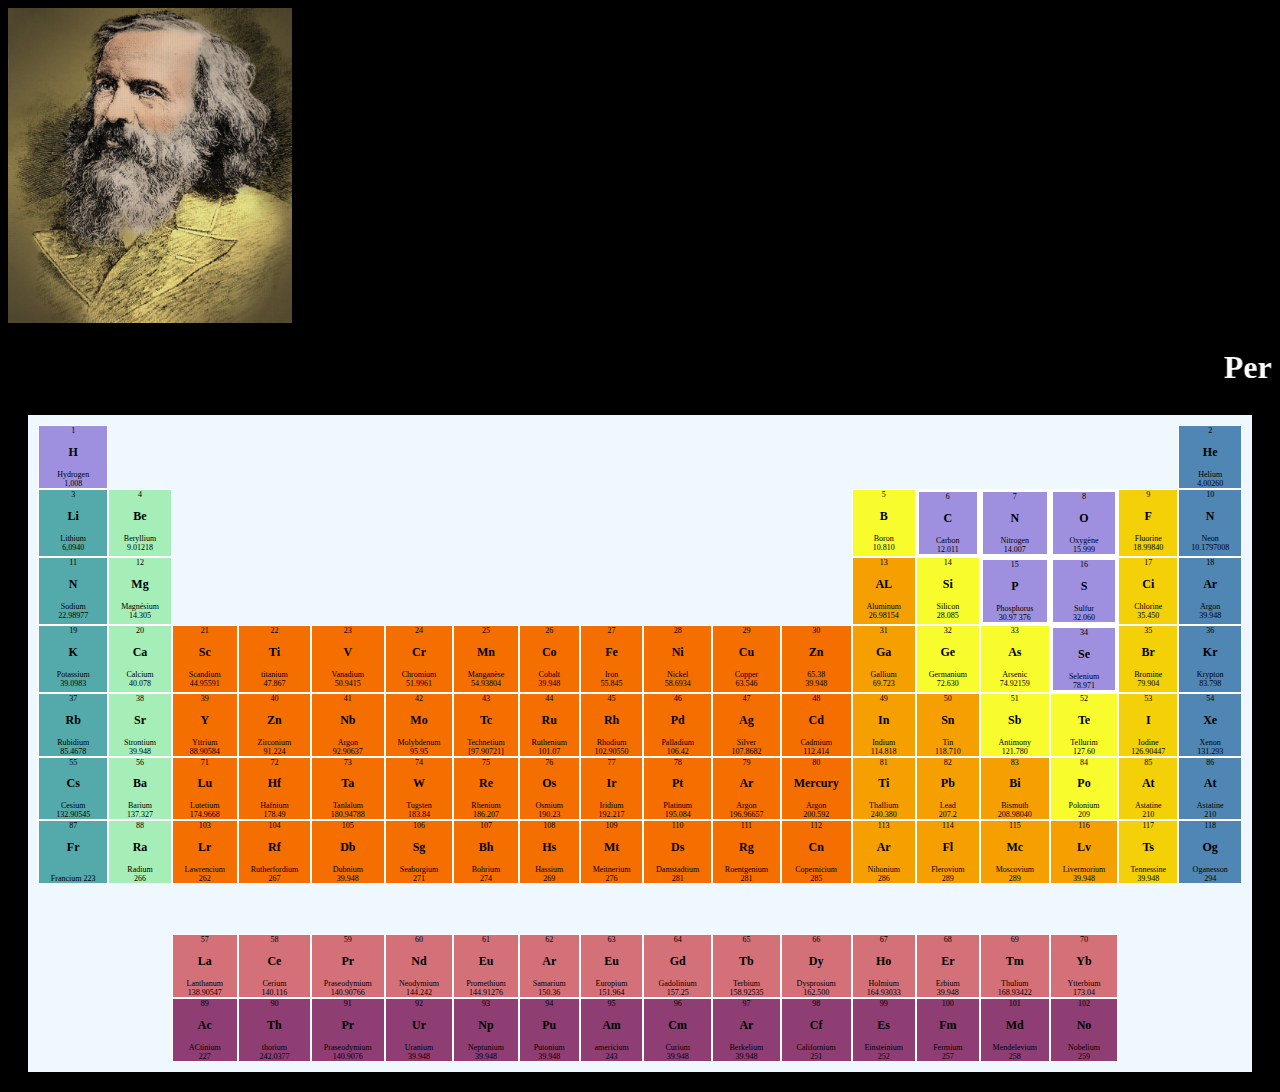
<file: index.html>
<!DOCTYPE html>
<html lang="fr">
<head>
    <meta charset="UTF-8">
    <meta name="viewport" content="width=device-width, initial-scale=1.0">
    <meta http-equiv="X-UA-Compatible" content="ie=edge">
    <link rel="stylesheet" href="style.css">
    <title>MANDELEV</title>
</head>
<body>
   
    <div class="container">

        <div class="tof">
                    <img src="mandelev.png"  height="15%" width="15%" alt=" Mandelev Scientifique russe, invention le tableau périodique des éléments"></a>

         </div>
         <h1><marquee>Periodic Tables by MANDELEV</marquee></h1>
        <div class="bloc1">
                 <div class="purple1"contenteditable="true">
                       1
                      <h2>H</h2>
                      Hydrogen<br>
                      1,008
                 </div>
                 <div class="blue1"contenteditable="true">
                        2
                        <h2>He</h2>
                        Helium<br>
                        4,00260
                 </div>
                 <div class="teal"contenteditable="true">
                        3
                        <h2>Li</h2>
                        Lithium<br>
                        6,0940
                 </div>
                 <div class="green" contenteditable="true">
                        4
                        <h2>Be</h2>
                        Beryllium<br>
                        9.01218
                 </div>

                 <div class="yellowbo" contenteditable="true">
                        5
                        <h2>B</h2>
                        Boron<br>
                        10.810
                 </div>
                 <div class="purple"contenteditable="true">
                        6
                        <h2>C</h2>
                        Carbon<br>
                        12.011
                 </div>

                 <div class="purple" contenteditable="true">
                        7
                        <h2>N</h2>
                        Nitrogen<br>
                        14.007
                 </div>
                 <div class="purple" contenteditable="true">
                        8
                        <h2>O</h2>
                        Oxygène<br>
                        15.999
                 </div>
                 <div class="yellow1" contenteditable="true">
                        9
                        <h2>F</h2>
                        Fluorine<br>
                        18.99840
                 </div>
                 <div class="blue" contenteditable="true">
                    10
                    <h2>N</h2>
                    Neon<br>
                    10.1797008
                </div>
                 <div class="teal" contenteditable="true">
                    11
                    <h2>N</h2>
                    Sodium<br>
                    22.98977
                </div>
                 <div class="green" contenteditable="true">
                    12
                    <h2>Mg</h2>
                    Magnésium<br>
                    14.305
                </div>
   
                 <div class="orangeal" contenteditable="true">
                    13
                    <h2>AL</h2>
                    Aluminum<br>
                    26.98154
                </div>
                 <div class="yellow2" contenteditable="true">
                    14
                    <h2>Si</h2>
                    Silicon<br>
                    28.085
                </div>
                 <div class="purple" contenteditable="true">
                    15
                    <h2>P</h2>
                    Phosphorus<br>
                    30.97
                    376<br>
                 </div>
                <div class="purple" contenteditable="true">
                   16
                    <h2>S</h2>
                    Sulfur<br>
                    32.060
                </div>
                <div class="yellow1" contenteditable="true">
                   17
                    <h2>Ci</h2>
                    Chlorine<br>
                    35.450
                 </div>
                <div class="blue" contenteditable="true">
                   18
                    <h2>Ar</h2>
                    Argon<br>
                    39.948
                 </div>
                
                
                 <div class="teal" contenteditable="true">
                    19
                    <h2>K</h2>
                    Potassium<br>
                    39.0983
                 </div>
                 <div class="green" contenteditable="true">20
                    <h2>Ca</h2>
                    Calcium<br>
                    40.078
                 </div>
                 <div class="orange1" contenteditable="true">
                    21
                  <h2>Sc</h2>
                  Scandium<br>
                  44.95591
               </div>
               <div class="orange1" contenteditable="true">
                  22
                  <h2>Ti</h2>
                  titanium<br>
                  47.867
               </div>
               <div class="orange1" contenteditable="true">
                  23
                  <h2>V</h2>
                  Vanadium<br>
                  50.9415
               </div>
               <div class="orange1" contenteditable="true" contenteditable="true">
                  24
                  <h2>Cr</h2>
                  Chromium<br>
                  51.9961
               </div>
               <div class="orange1" contenteditable="true" contenteditable="true">
                  25
                  <h2>Mn</h2>
                  Manganèse<br>
                  54.93804
               </div>
               <div class="orange1" contenteditable="true">
                  26
                  <h2>Co</h2>
                  Cobalt<br>
                  39.948
               </div>
               <div class="orange1" contenteditable="true">
                  27
                  <h2>Fe</h2>
                  Iron<br>
                  55.845
               </div>
               <div class="orange1" contenteditable="true">
                  28
                  <h2>Ni</h2>
                  Nickel<br>
                  58.6934
               </div>
               
               <div class="orange1" contenteditable="true">
                  29
                  <h2>Cu</h2>
                  Copper<br>
                  63.546
               </div>
               <div class="orange1" contenteditable="true">
                  30
                  <h2>Zn</h2>
                  65.38<br>
                  39.948
               </div>
                 
                 
                 
                 <div class="orange2" contenteditable="true">
                    31
                    <h2>Ga</h2>
                    Gallium<br>
                    69.723
                 </div>
                 <div class="yellow2" contenteditable="true">
                    32
                    <h2>Ge</h2>
                    Germanium<br>
                    72.630
                 </div>
                 <div class="yellow2" contenteditable="true">
                    33
                    <h2>As</h2>
                    Arsenic<br>
                    74.92159
                 </div>
                 <div class="purple" contenteditable="true">
                    34
                    <h2>Se</h2>
                    Selenium<br>
                    78.971
                 </div>
                 <div class="yellow1" contenteditable="true">
                    35
                    <h2>Br</h2>
                    Bromine<br>
                    79.904
                 </div>
                 <div class="blue" contenteditable="true">
                    36
                    <h2>Kr</h2>
                    Krypton<br>
                    83.798
                 </div>
                 
                 
                 <div class="teal" contenteditable="true">
                    37
                    <h2>Rb</h2>
                    Rubidium<br>
                    85.4678
                 </div>
                 <div class="green" contenteditable="true">
                    38
                    <h2>Sr</h2>
                    Strontium<br>
                    39.948
                </div>
                <div class="orange1" contenteditable="true">
                   39
                  <h2>Y</h2>
                  Yttrium<br>
                  88.90584
               </div>
               <div class="orange1" contenteditable="true">
                  40
                  <h2>Zn</h2>
                  Zirconium<br>
                  91.224<br>
               </div>
               <div class="orange1" contenteditable="true">
                  41
                  <h2>Nb</h2>
                  Argon<br>
                  92.90637
               </div>
               <div class="orange1" contenteditable="true">
                  42
                  <h2>Mo</h2>
                  Molybdenum<br>
                  95.95
               </div>
               <div class="orange1" contenteditable="true">
                  43
                  <h2>Tc</h2>
                  Technetium<br>
                  [97.90721]
               </div>
               <div class="orange1" contenteditable="true">
                  44
                  <h2>Ru</h2>
                  Ruthenium<br>
                  101.07
               </div>
               <div class="orange1" contenteditable="true">
                  45
                  <h2>Rh</h2>
                  Rhodium<br>
                  102.90550
               </div>
               <div class="orange1" contenteditable="true">
                  46
                  <h2>Pd</h2>
                  Palladium<br>
                  106.42
               </div>
               
               <div class="orange1" contenteditable="true">
                  47
                  <h2>Ag</h2>
                  Silver<br>
                  107.8682
               </div>
               <div class="orange1" contenteditable="true">
                  48
                  <h2>Cd</h2>
                  Cadmium<br>
                  112.414
               </div>
                
                
                 <div class="orange2" contenteditable="true">
                    49
                    <h2>In</h2>
                    Indium<br>
                    114.818
                 </div>
                 <div class="orange2" contenteditable="true">
                    50
                    <h2>Sn</h2>
                    Tin<br>
                    118.710
                 </div>
                 <div class="yellow2" contenteditable="true">
                    51
                    <h2>Sb</h2>
                    Antimony<br>
                    121.780
                 </div>
                 <div class="yellow2" contenteditable="true">
                    52
                    <h2>Te</h2>
                    Tellurim<br>
                    127.60 
                 </div>
                 <div class="yellow1" contenteditable="true">
                    53
                    <h2>I</h2>
                    Iodine<br>
                    126.90447
                 </div>
                 <div class="blue">54
                    <h2>Xe</h2>
                    Xenon<br>
                    131.293
                 </div>   
                 <div class="teal" contenteditable="true">
                    55
                    <h2>Cs</h2>
                    Cesium<br>
                    132.90545
                 </div>
                <div class="green" contenteditable="true">
                   56
                    <h2>Ba</h2>
                    Barium<br>
                    137.327
                 </div>
                 <div class="orange1" contenteditable="true" contenteditable="true">
                    71
                  <h2>Lu</h2>
                  Lutetium<br>
                  174.9668
               </div>
               <div class="orange1" contenteditable="true">
                  72
                  <h2>Hf</h2>
                  Hafnium<br>
                  178.49
               </div>
               <div class="orange1" contenteditable="true">
                  73
                  <h2>Ta</h2>
                  Tanlalum<br>
                  180.94788
               </div>
               <div class="orange1" contenteditable="true">
                  74
                  <h2>W</h2>
                  Tugsten<br>
                  183.84
               </div>
               <div class="orange1" contenteditable="true">
                  75
                  <h2>Re</h2>
                  Rhenium<br>
                  186.207
               </div>
               <div class="orange1" contenteditable="true">
                  76
                  <h2>Os</h2>
                  Osmium<br>
                  190.23
               </div>
               <div class="orange1" contenteditable="true">
                  77
                  <h2>Ir</h2>
                  Iridium<br>
                  192.217
                  
               </div>
               <div class="orange1" contenteditable="true">
                  78
                  <h2>Pt</h2>
                  Platinum<br>
                  195.084
               </div>
               <div class="orange1" contenteditable="true">
                  79
                  <h2>Ar</h2>
                  Argon<br>
                  196.96657
               </div>
               <div class="orange1" contenteditable="true">
                  80
                  <h2>Mercury</h2>
                  Argon<br>
                  200.592
               </div>
                
                 <div class="orange2" contenteditable="true">
                    81
                    <h2>Ti</h2>
                    Thallium<br>
                    240.380
                 </div>
                 <div class="orange2" contenteditable="true">
                    82
                    <h2>Pb</h2>
                    Lead<br>
                    207.2
                 </div>
                 <div class="orange2" contenteditable="true">
                    83
                    <h2>Bi</h2>
                    Bismuth<br>
                    208.98040
                 </div>
                 <div class="yellow2" contenteditable="true">
                    84
                    <h2>Po</h2>
                    Polonium<br>
                    209
                 </div>
                 <div class="yellow1" contenteditable="true">
                    85
                    <h2>At</h2>
                    Astatine<br>
                    210
                 </div>
                 <div class="blue" contenteditable="true">
                    86
                    <h2>At</h2>
                    Astatine<br>
                    210
                 </div>
                 
                 
                 <div class="teal" contenteditable="true">
                    87
                    <h2>Fr</h2><br>
                    Francium
                    223
                 </div>
                 <div class="green" contenteditable="true">
                    88
                    <h2>Ra</h2>
                    Radium<br>
                    266
                </div>
                <div class="orange1" contenteditable="true">
                   103
                  <h2>Lr</h2>
                  Lawrencium<br>
                  262
               </div>
               <div class="orange1" contenteditable="true">
                  104
                  <h2>Rf</h2>
                  Rutherfordium<br>
                  267
               </div>
               <div class="orange1" contenteditable="true">
                  105
                  <h2>Db</h2>
                  Dubnium<br>
                  39.948
               </div>
               <div class="orange1" contenteditable="true">
                  106
                  <h2>Sg</h2>
                  Seaborgium<br>
                  271
               </div>
               <div class="orange1" contenteditable="true">
                  107
                  <h2>Bh</h2>
                  Bohrium<br>
                  274
               </div>
               <div class="orange1" contenteditable="true">
                  108
                  <h2>Hs</h2>
                  Hassium<br>
                  269
               </div>
               <div class="orange1" contenteditable="true">
                  109
                  <h2>Mt</h2>
                  Meitnerium<br>
                  276
               </div>
               <div class="orange1" contenteditable="true">
                  110
                  <h2>Ds</h2>
                  Damstadtium<br>
                  281
               </div>
               <div class="orange1" contenteditable="true">
                  111
                  <h2>Rg</h2>
                  Roentgenium<br>
                  281
               </div>
               <div class="orange1" contenteditable="true">
                  112
                  <h2>Cn</h2>
                  Copernicium<br>
                  285
               </div>
               <div class="orange2" contenteditable="true">
                  113
                  <h2>Ar</h2>
                  Nihonium<br>
                  286
               </div>
               <div class="orange2" contenteditable="true">
                  114
                  <h2>Fl</h2>
                  Flerovium<br>
                  289
               </div>
               <div class="orange2" contenteditable="true">
                  115
               <h2>Mc</h2>
                  Moscovium<br>
                  289
               </div>
               <div class="orange2" contenteditable="true">
                  116
                  <h2>Lv</h2>
                  Livermorium<br>
                  39.948
               </div>
               <div class="yellow1" contenteditable="true">
                  117
                  <h2>Ts</h2>
                  Tennessine<br>
                  39.948
               </div>
               <div class="blue" contenteditable="true">
                  118
                  <h2>Og</h2>
                  Oganesson<br>
                  294
               </div>
                 <div class="red1" contenteditable="true">
                    57
                    <h2>La</h2>
                    Lanthanum<br>
                    138.90547
                 </div>
                 <div class="red" contenteditable="true">
                    58
                    <h2>Ce</h2>
                    Cerium<br>
                    140.116
                 </div>
                 <div class="red" contenteditable="true">
                    59
                    <h2>Pr</h2>
                    Praseodymium<br>
                    140.90766
                 </div>
                 <div class="red" contenteditable="true">
                    60
                    <h2>Nd</h2>
                    Neodymium<br>
                    144.242
                 </div>
                 <div class="red" contenteditable="true">
                    61
                    <h2>Eu</h2>
                    Promethium<br>
                    144.91276
                 </div>
                 <div class="red" contenteditable="true">
                    62
                    <h2>Ar</h2>
                    Samarium<br>
                    150.36
                 </div>
                 <div class="red" contenteditable="true">
                    63
                    <h2>Eu</h2>
                    Europium<br>
                    151.964
                 </div>
                 <div class="red" contenteditable="true">
                    64
                    <h2>Gd</h2>
                    Gadolinium<br>
                    157.25
                 </div>
                 <div class="red" contenteditable="true">
                    65
                    <h2>Tb</h2>
                    Terbium<br>
                    158.92535
                 </div>
                 <div class="red" contenteditable="true">
                    66
                    <h2>Dy</h2>
                    Dysprosium<br>
                    162.500
                 </div>
                 <div class="red" contenteditable="true">
                    67
                    <h2>Ho</h2>
                    Holmium<br>
                    164.93033
                 </div>
                 <div class="red" contenteditable="true">
                    68
                    <h2>Er</h2>
                    Erbium<br>
                    39.948
                 </div>
                 <div class="red" contenteditable="true">
                    69
                    <h2>Tm</h2>
                     Thulium<br>
                    168.93422
                 </div>
                 <div class="red" contenteditable="true">
                    70
                    <h2>Yb</h2>
                    Ytterbium<br>
                    173.04
                 </div>
                 
                 <div class="rose1" contenteditable="true">
                    89
                    <h2>Ac</h2>
                    ACtinium<br>
                    227
                 </div>
                 <div class="rose" contenteditable="true">
                    90
                    <h2>Th</h2>
                    thorium<br>
                    242.0377
                    
                 </div>
                 <div class="rose" contenteditable="true">
                    91
                  <h2>Pr</h2>
                  Praseodymium<br>
                  140.9076
                 </div>

                 <div class="rose" contenteditable="true">
                    92
                    <h2>Ur</h2>
                    Uranium<br>
                    39.948
                 </div>
                 <div class="rose" contenteditable="true">
                    93
                    <h2>Np</h2>
                    Neptunium<br>
                    39.948
                 </div>
                 <div class="rose" contenteditable="true">
                    94
                    <h2>Pu</h2>
                    Putonium<br>
                    39.948
                 </div>
                 <div class="rose" contenteditable="true">
                    95
                    <h2>Am</h2>
                    americium<br>
                    243
                 </div>
                 <div class="rose" contenteditable="true">
                    96
                    <h2>Cm</h2>
                    Curium<br>
                    39.948
                 </div>
                 <div class="rose" contenteditable="true">
                    97
                    <h2>Ar</h2>
                    Berkelium<br>
                    39.948
                 </div>
                 <div class="rose" contenteditable="true">
                    98
                    <h2>Cf</h2>
                    Californium<br>
                    251
                 </div>
                 <div class="rose" contenteditable="true">
                 	99
                    <h2>Es</h2>
                    Einsteinium<br>
                    252
                 </div>
                 <div class="rose" contenteditable="true">
                    100
                    <h2>Fm</h2>
                    Fermium<br>
                    257
                 </div>
                 <div class="rose" contenteditable="true">
                    101
                    <h2>Md</h2>
                    Mendelevium<br>
                    258
                 </div>
                 <div class="rose" contenteditable="true">
                    102
                    <h2>No</h2>
                    Nobelium<br>
                    259
                 </div>
                 
             </div>
    </div>
    
</body>
</html>
</file>
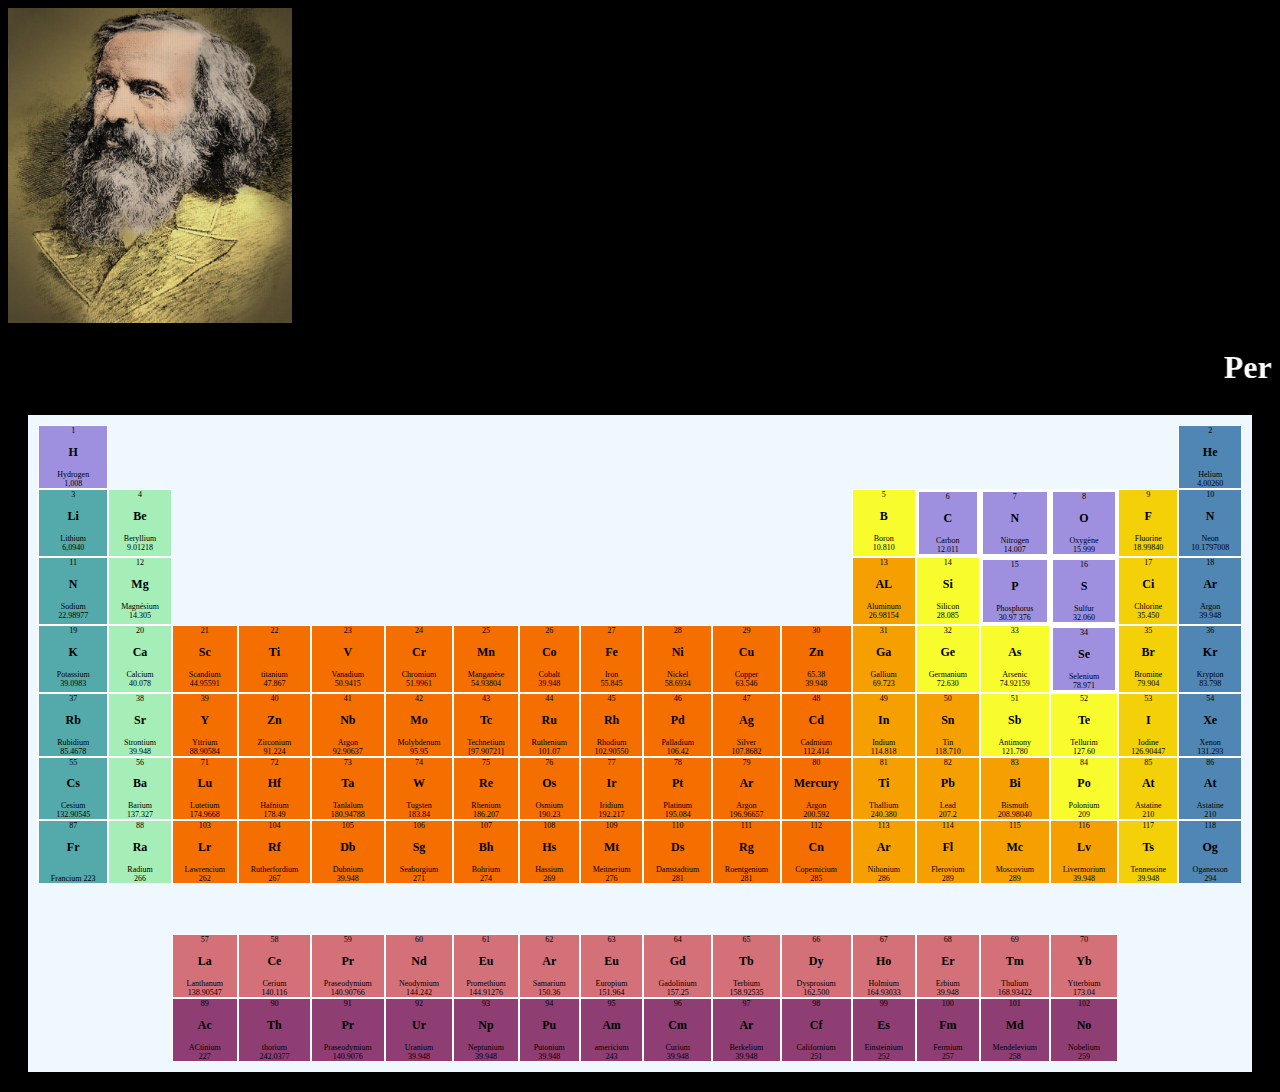
<file: tbmandelev.html>
<!DOCTYPE html>
<html lang="fr">
<head>
    <meta charset="UTF-8">
    <meta name="viewport" content="width=device-width, initial-scale=1.0">
    <meta http-equiv="X-UA-Compatible" content="ie=edge">
    <link rel="stylesheet" href="mandelev.css">
    <title>MANDELEV</title>
</head>
<body>
   
    <div class="container">

        <div class="tof">
                    <img src="mandelev.png"  height="15%" width="15%" alt=" Mandelev Scientifique russe, invention le tableau périodique des éléments"></a>

         </div>
         <h1><marquee>Periodic Tables by MANDELEV</marquee></h1>
        <div class="bloc1">
                 <div class="purple1"contenteditable="true">
                       1
                      <h2>H</h2>
                      Hydrogen<br>
                      1,008
                 </div>
                 <div class="blue1"contenteditable="true">
                        2
                        <h2>He</h2>
                        Helium<br>
                        4,00260
                 </div>
                 <div class="teal"contenteditable="true">
                        3
                        <h2>Li</h2>
                        Lithium<br>
                        6,0940
                 </div>
                 <div class="green" contenteditable="true">
                        4
                        <h2>Be</h2>
                        Beryllium<br>
                        9.01218
                 </div>

                 <div class="yellowbo" contenteditable="true">
                        5
                        <h2>B</h2>
                        Boron<br>
                        10.810
                 </div>
                 <div class="purple"contenteditable="true">
                        6
                        <h2>C</h2>
                        Carbon<br>
                        12.011
                 </div>

                 <div class="purple" contenteditable="true">
                        7
                        <h2>N</h2>
                        Nitrogen<br>
                        14.007
                 </div>
                 <div class="purple" contenteditable="true">
                        8
                        <h2>O</h2>
                        Oxygène<br>
                        15.999
                 </div>
                 <div class="yellow1" contenteditable="true">
                        9
                        <h2>F</h2>
                        Fluorine<br>
                        18.99840
                 </div>
                 <div class="blue" contenteditable="true">
                    10
                    <h2>N</h2>
                    Neon<br>
                    10.1797008
                </div>
                 <div class="teal" contenteditable="true">
                    11
                    <h2>N</h2>
                    Sodium<br>
                    22.98977
                </div>
                 <div class="green" contenteditable="true">
                    12
                    <h2>Mg</h2>
                    Magnésium<br>
                    14.305
                </div>
   
                 <div class="orangeal" contenteditable="true">
                    13
                    <h2>AL</h2>
                    Aluminum<br>
                    26.98154
                </div>
                 <div class="yellow2" contenteditable="true">
                    14
                    <h2>Si</h2>
                    Silicon<br>
                    28.085
                </div>
                 <div class="purple" contenteditable="true">
                    15
                    <h2>P</h2>
                    Phosphorus<br>
                    30.97
                    376<br>
                 </div>
                <div class="purple" contenteditable="true">
                   16
                    <h2>S</h2>
                    Sulfur<br>
                    32.060
                </div>
                <div class="yellow1" contenteditable="true">
                   17
                    <h2>Ci</h2>
                    Chlorine<br>
                    35.450
                 </div>
                <div class="blue" contenteditable="true">
                   18
                    <h2>Ar</h2>
                    Argon<br>
                    39.948
                 </div>
                
                
                 <div class="teal" contenteditable="true">
                    19
                    <h2>K</h2>
                    Potassium<br>
                    39.0983
                 </div>
                 <div class="green" contenteditable="true">20
                    <h2>Ca</h2>
                    Calcium<br>
                    40.078
                 </div>
                 <div class="orange1" contenteditable="true">
                    21
                  <h2>Sc</h2>
                  Scandium<br>
                  44.95591
               </div>
               <div class="orange1" contenteditable="true">
                  22
                  <h2>Ti</h2>
                  titanium<br>
                  47.867
               </div>
               <div class="orange1" contenteditable="true">
                  23
                  <h2>V</h2>
                  Vanadium<br>
                  50.9415
               </div>
               <div class="orange1" contenteditable="true" contenteditable="true">
                  24
                  <h2>Cr</h2>
                  Chromium<br>
                  51.9961
               </div>
               <div class="orange1" contenteditable="true" contenteditable="true">
                  25
                  <h2>Mn</h2>
                  Manganèse<br>
                  54.93804
               </div>
               <div class="orange1" contenteditable="true">
                  26
                  <h2>Co</h2>
                  Cobalt<br>
                  39.948
               </div>
               <div class="orange1" contenteditable="true">
                  27
                  <h2>Fe</h2>
                  Iron<br>
                  55.845
               </div>
               <div class="orange1" contenteditable="true">
                  28
                  <h2>Ni</h2>
                  Nickel<br>
                  58.6934
               </div>
               
               <div class="orange1" contenteditable="true">
                  29
                  <h2>Cu</h2>
                  Copper<br>
                  63.546
               </div>
               <div class="orange1" contenteditable="true">
                  30
                  <h2>Zn</h2>
                  65.38<br>
                  39.948
               </div>
                 
                 
                 
                 <div class="orange2" contenteditable="true">
                    31
                    <h2>Ga</h2>
                    Gallium<br>
                    69.723
                 </div>
                 <div class="yellow2" contenteditable="true">
                    32
                    <h2>Ge</h2>
                    Germanium<br>
                    72.630
                 </div>
                 <div class="yellow2" contenteditable="true">
                    33
                    <h2>As</h2>
                    Arsenic<br>
                    74.92159
                 </div>
                 <div class="purple" contenteditable="true">
                    34
                    <h2>Se</h2>
                    Selenium<br>
                    78.971
                 </div>
                 <div class="yellow1" contenteditable="true">
                    35
                    <h2>Br</h2>
                    Bromine<br>
                    79.904
                 </div>
                 <div class="blue" contenteditable="true">
                    36
                    <h2>Kr</h2>
                    Krypton<br>
                    83.798
                 </div>
                 
                 
                 <div class="teal" contenteditable="true">
                    37
                    <h2>Rb</h2>
                    Rubidium<br>
                    85.4678
                 </div>
                 <div class="green" contenteditable="true">
                    38
                    <h2>Sr</h2>
                    Strontium<br>
                    39.948
                </div>
                <div class="orange1" contenteditable="true">
                   39
                  <h2>Y</h2>
                  Yttrium<br>
                  88.90584
               </div>
               <div class="orange1" contenteditable="true">
                  40
                  <h2>Zn</h2>
                  Zirconium<br>
                  91.224<br>
               </div>
               <div class="orange1" contenteditable="true">
                  41
                  <h2>Nb</h2>
                  Argon<br>
                  92.90637
               </div>
               <div class="orange1" contenteditable="true">
                  42
                  <h2>Mo</h2>
                  Molybdenum<br>
                  95.95
               </div>
               <div class="orange1" contenteditable="true">
                  43
                  <h2>Tc</h2>
                  Technetium<br>
                  [97.90721]
               </div>
               <div class="orange1" contenteditable="true">
                  44
                  <h2>Ru</h2>
                  Ruthenium<br>
                  101.07
               </div>
               <div class="orange1" contenteditable="true">
                  45
                  <h2>Rh</h2>
                  Rhodium<br>
                  102.90550
               </div>
               <div class="orange1" contenteditable="true">
                  46
                  <h2>Pd</h2>
                  Palladium<br>
                  106.42
               </div>
               
               <div class="orange1" contenteditable="true">
                  47
                  <h2>Ag</h2>
                  Silver<br>
                  107.8682
               </div>
               <div class="orange1" contenteditable="true">
                  48
                  <h2>Cd</h2>
                  Cadmium<br>
                  112.414
               </div>
                
                
                 <div class="orange2" contenteditable="true">
                    49
                    <h2>In</h2>
                    Indium<br>
                    114.818
                 </div>
                 <div class="orange2" contenteditable="true">
                    50
                    <h2>Sn</h2>
                    Tin<br>
                    118.710
                 </div>
                 <div class="yellow2" contenteditable="true">
                    51
                    <h2>Sb</h2>
                    Antimony<br>
                    121.780
                 </div>
                 <div class="yellow2" contenteditable="true">
                    52
                    <h2>Te</h2>
                    Tellurim<br>
                    127.60 
                 </div>
                 <div class="yellow1" contenteditable="true">
                    53
                    <h2>I</h2>
                    Iodine<br>
                    126.90447
                 </div>
                 <div class="blue">54
                    <h2>Xe</h2>
                    Xenon<br>
                    131.293
                 </div>   
                 <div class="teal" contenteditable="true">
                    55
                    <h2>Cs</h2>
                    Cesium<br>
                    132.90545
                 </div>
                <div class="green" contenteditable="true">
                   56
                    <h2>Ba</h2>
                    Barium<br>
                    137.327
                 </div>
                 <div class="orange1" contenteditable="true" contenteditable="true">
                    71
                  <h2>Lu</h2>
                  Lutetium<br>
                  174.9668
               </div>
               <div class="orange1" contenteditable="true">
                  72
                  <h2>Hf</h2>
                  Hafnium<br>
                  178.49
               </div>
               <div class="orange1" contenteditable="true">
                  73
                  <h2>Ta</h2>
                  Tanlalum<br>
                  180.94788
               </div>
               <div class="orange1" contenteditable="true">
                  74
                  <h2>W</h2>
                  Tugsten<br>
                  183.84
               </div>
               <div class="orange1" contenteditable="true">
                  75
                  <h2>Re</h2>
                  Rhenium<br>
                  186.207
               </div>
               <div class="orange1" contenteditable="true">
                  76
                  <h2>Os</h2>
                  Osmium<br>
                  190.23
               </div>
               <div class="orange1" contenteditable="true">
                  77
                  <h2>Ir</h2>
                  Iridium<br>
                  192.217
                  
               </div>
               <div class="orange1" contenteditable="true">
                  78
                  <h2>Pt</h2>
                  Platinum<br>
                  195.084
               </div>
               <div class="orange1" contenteditable="true">
                  79
                  <h2>Ar</h2>
                  Argon<br>
                  196.96657
               </div>
               <div class="orange1" contenteditable="true">
                  80
                  <h2>Mercury</h2>
                  Argon<br>
                  200.592
               </div>
                
                 <div class="orange2" contenteditable="true">
                    81
                    <h2>Ti</h2>
                    Thallium<br>
                    240.380
                 </div>
                 <div class="orange2" contenteditable="true">
                    82
                    <h2>Pb</h2>
                    Lead<br>
                    207.2
                 </div>
                 <div class="orange2" contenteditable="true">
                    83
                    <h2>Bi</h2>
                    Bismuth<br>
                    208.98040
                 </div>
                 <div class="yellow2" contenteditable="true">
                    84
                    <h2>Po</h2>
                    Polonium<br>
                    209
                 </div>
                 <div class="yellow1" contenteditable="true">
                    85
                    <h2>At</h2>
                    Astatine<br>
                    210
                 </div>
                 <div class="blue" contenteditable="true">
                    86
                    <h2>At</h2>
                    Astatine<br>
                    210
                 </div>
                 
                 
                 <div class="teal" contenteditable="true">
                    87
                    <h2>Fr</h2><br>
                    Francium
                    223
                 </div>
                 <div class="green" contenteditable="true">
                    88
                    <h2>Ra</h2>
                    Radium<br>
                    266
                </div>
                <div class="orange1" contenteditable="true">
                   103
                  <h2>Lr</h2>
                  Lawrencium<br>
                  262
               </div>
               <div class="orange1" contenteditable="true">
                  104
                  <h2>Rf</h2>
                  Rutherfordium<br>
                  267
               </div>
               <div class="orange1" contenteditable="true">
                  105
                  <h2>Db</h2>
                  Dubnium<br>
                  39.948
               </div>
               <div class="orange1" contenteditable="true">
                  106
                  <h2>Sg</h2>
                  Seaborgium<br>
                  271
               </div>
               <div class="orange1" contenteditable="true">
                  107
                  <h2>Bh</h2>
                  Bohrium<br>
                  274
               </div>
               <div class="orange1" contenteditable="true">
                  108
                  <h2>Hs</h2>
                  Hassium<br>
                  269
               </div>
               <div class="orange1" contenteditable="true">
                  109
                  <h2>Mt</h2>
                  Meitnerium<br>
                  276
               </div>
               <div class="orange1" contenteditable="true">
                  110
                  <h2>Ds</h2>
                  Damstadtium<br>
                  281
               </div>
               <div class="orange1" contenteditable="true">
                  111
                  <h2>Rg</h2>
                  Roentgenium<br>
                  281
               </div>
               <div class="orange1" contenteditable="true">
                  112
                  <h2>Cn</h2>
                  Copernicium<br>
                  285
               </div>
               <div class="orange2" contenteditable="true">
                  113
                  <h2>Ar</h2>
                  Nihonium<br>
                  286
               </div>
               <div class="orange2" contenteditable="true">
                  114
                  <h2>Fl</h2>
                  Flerovium<br>
                  289
               </div>
               <div class="orange2" contenteditable="true">
                  115
               <h2>Mc</h2>
                  Moscovium<br>
                  289
               </div>
               <div class="orange2" contenteditable="true">
                  116
                  <h2>Lv</h2>
                  Livermorium<br>
                  39.948
               </div>
               <div class="yellow1" contenteditable="true">
                  117
                  <h2>Ts</h2>
                  Tennessine<br>
                  39.948
               </div>
               <div class="blue" contenteditable="true">
                  118
                  <h2>Og</h2>
                  Oganesson<br>
                  294
               </div>
                 <div class="red1" contenteditable="true">
                    57
                    <h2>La</h2>
                    Lanthanum<br>
                    138.90547
                 </div>
                 <div class="red" contenteditable="true">
                    58
                    <h2>Ce</h2>
                    Cerium<br>
                    140.116
                 </div>
                 <div class="red" contenteditable="true">
                    59
                    <h2>Pr</h2>
                    Praseodymium<br>
                    140.90766
                 </div>
                 <div class="red" contenteditable="true">
                    60
                    <h2>Nd</h2>
                    Neodymium<br>
                    144.242
                 </div>
                 <div class="red" contenteditable="true">
                    61
                    <h2>Eu</h2>
                    Promethium<br>
                    144.91276
                 </div>
                 <div class="red" contenteditable="true">
                    62
                    <h2>Ar</h2>
                    Samarium<br>
                    150.36
                 </div>
                 <div class="red" contenteditable="true">
                    63
                    <h2>Eu</h2>
                    Europium<br>
                    151.964
                 </div>
                 <div class="red" contenteditable="true">
                    64
                    <h2>Gd</h2>
                    Gadolinium<br>
                    157.25
                 </div>
                 <div class="red" contenteditable="true">
                    65
                    <h2>Tb</h2>
                    Terbium<br>
                    158.92535
                 </div>
                 <div class="red" contenteditable="true">
                    66
                    <h2>Dy</h2>
                    Dysprosium<br>
                    162.500
                 </div>
                 <div class="red" contenteditable="true">
                    67
                    <h2>Ho</h2>
                    Holmium<br>
                    164.93033
                 </div>
                 <div class="red" contenteditable="true">
                    68
                    <h2>Er</h2>
                    Erbium<br>
                    39.948
                 </div>
                 <div class="red" contenteditable="true">
                    69
                    <h2>Tm</h2>
                     Thulium<br>
                    168.93422
                 </div>
                 <div class="red" contenteditable="true">
                    70
                    <h2>Yb</h2>
                    Ytterbium<br>
                    173.04
                 </div>
                 
                 <div class="rose1" contenteditable="true">
                    89
                    <h2>Ac</h2>
                    ACtinium<br>
                    227
                 </div>
                 <div class="rose" contenteditable="true">
                    90
                    <h2>Th</h2>
                    thorium<br>
                    242.0377
                    
                 </div>
                 <div class="rose" contenteditable="true">
                    91
                  <h2>Pr</h2>
                  Praseodymium<br>
                  140.9076
                 </div>

                 <div class="rose" contenteditable="true">
                    92
                    <h2>Ur</h2>
                    Uranium<br>
                    39.948
                 </div>
                 <div class="rose" contenteditable="true">
                    93
                    <h2>Np</h2>
                    Neptunium<br>
                    39.948
                 </div>
                 <div class="rose" contenteditable="true">
                    94
                    <h2>Pu</h2>
                    Putonium<br>
                    39.948
                 </div>
                 <div class="rose" contenteditable="true">
                    95
                    <h2>Am</h2>
                    americium<br>
                    243
                 </div>
                 <div class="rose" contenteditable="true">
                    96
                    <h2>Cm</h2>
                    Curium<br>
                    39.948
                 </div>
                 <div class="rose" contenteditable="true">
                    97
                    <h2>Ar</h2>
                    Berkelium<br>
                    39.948
                 </div>
                 <div class="rose" contenteditable="true">
                    98
                    <h2>Cf</h2>
                    Californium<br>
                    251
                 </div>
                 <div class="rose" contenteditable="true">
                 	99
                    <h2>Es</h2>
                    Einsteinium<br>
                    252
                 </div>
                 <div class="rose" contenteditable="true">
                    100
                    <h2>Fm</h2>
                    Fermium<br>
                    257
                 </div>
                 <div class="rose" contenteditable="true">
                    101
                    <h2>Md</h2>
                    Mendelevium<br>
                    258
                 </div>
                 <div class="rose" contenteditable="true">
                    102
                    <h2>No</h2>
                    Nobelium<br>
                    259
                 </div>
                 
             </div>
    </div>
    
</body>
</html>
</file>
<file: style.css>
@media screen and (max-width: 1650px){

    .bloc1{
        font-size: 75%;
    }     
}
@media screen and (max-width: 1290px){

    .bloc1{
        font-size: 50%;
    }
}

@media screen and (max-width: 1000px){


    .bloc1{
        font-size: 25%;
    }

}

@media screen and (max-width: 930px){

        .bloc1{
         font-size: 5px   ;

        } 
}
@media screen and (max-width: 600px){

    .bloc1{
        font-size: 3px;
    }
}

@media screen and (max-width: 390px){

    .bloc1{
        font-size: 2px;
    }
    
}





    





body{   
    background-color:black;    
} 

.container { 
    display:flexbox;
    flex-direction: column;    
}
   
.tof{
    box-shadow: honeydew 5px;
    width: 150%;
   
 }

 .bloc1{
    display: grid;
    grid-template-columns: repeat(16,auto) 5%;
    margin:0 auto;
    max-width: 100%;
    background-color: aliceblue; 
    grid-area: auto; 
    margin: 20px;
    padding: 10px;
    }

/*          TEXTE          */
    h1{
        color:white
    }

/*      SQUARE & COLOR    */

.purple1{
    border: 1px white  solid;
    text-align: center;
    background-color: rgb(158, 144, 223);
    grid-column-start: 1;
}

.purple{
    
    border: 3px white  solid;
    text-align: center;
    background-color: rgb(158, 144, 223);
}

.blue1{
    border: 1px  white solid;
    text-align: center;
    background-color: rgb(79, 134, 179);
    grid-column-start: -1;
}

.blue{
    border: 1px  white solid;
    text-align: center;
    background-color: rgb(79, 134, 179);

}
.yellowbo{
    border: 1px white solid;
    text-align: center;
    background-color: rgb(248, 252, 44);
    grid-column-start: -6;

}
.yellow1{
    border: 1px white solid;
    text-align: center;
    background-color: rgb(243, 208, 7);

}

.yellow2{
    border: 1px   white  solid;
    text-align: center;
    background-color: rgb(248, 252, 44);

}

.green{
    border: 1px  white solid;
    text-align: center;
    background-color: rgb(165, 238, 183);
}

.teal{
    border: 1px  white solid;
    text-align: center;
    background-color: rgb(84, 170, 170);

}

.orangeal{
    border: 1px  white solid;
    text-align: center;
    background-color: rgb(245, 159, 0);
    grid-column-start: -6;

}
.orange1{
    border: 1px  white  solid;
    text-align: center;
    background-color: rgb(245, 110, 0);
    
}

.orange2{
    border: 1px  white solid;
    text-align: center;
    background-color: rgb(245, 159, 0);

}
.red1{
    margin-top:  50px;
    border: 1px white solid;
    text-align: center;
    background-color: rgb(212, 112, 120);
    grid-column-start: 3 ;

}
.red{
    margin-top:  50px;
    border: 1px white solid;
    text-align: center;
    background-color: rgb(212, 112, 120);

}

.rose1{
   
    border: 1px white solid;
    text-align: center;
    background-color: rgb(143, 62, 116);
    grid-column-start: 3;
}
.rose{
    grid-row-gap:10px;
    border: 1px  white solid;
    text-align: center;
    background-color: rgb(143, 62, 116);
}
</file>
<file: mandelev.css>
@media screen and (max-width: 1650px){

    .bloc1{
        font-size: 75%;
    }     
}
@media screen and (max-width: 1290px){

    .bloc1{
        font-size: 50%;
    }
}

@media screen and (max-width: 1000px){


    .bloc1{
        font-size: 25%;
    }

}

@media screen and (max-width: 930px){

        .bloc1{
         font-size: 5px   ;

        } 
}
@media screen and (max-width: 600px){

    .bloc1{
        font-size: 3px;
    }
}

@media screen and (max-width: 390px){

    .bloc1{
        font-size: 2px;
    }
    
}





    





body{   
    background-color:black;    
} 

.container { 
    display:flexbox;
    flex-direction: column;    
}
   
.tof{
    box-shadow: honeydew 5px;
    width: 150%;
   
 }

 .bloc1{
    display: grid;
    grid-template-columns: repeat(16,auto) 5%;
    margin:0 auto;
    max-width: 100%;
    background-color: aliceblue; 
    grid-area: auto; 
    margin: 20px;
    padding: 10px;
    }

/*          TEXTE          */
    h1{
        color:white
    }

/*      SQUARE & COLOR    */

.purple1{
    border: 1px white  solid;
    text-align: center;
    background-color: rgb(158, 144, 223);
    grid-column-start: 1;
}

.purple{
    
    border: 3px white  solid;
    text-align: center;
    background-color: rgb(158, 144, 223);
}

.blue1{
    border: 1px  white solid;
    text-align: center;
    background-color: rgb(79, 134, 179);
    grid-column-start: -1;
}

.blue{
    border: 1px  white solid;
    text-align: center;
    background-color: rgb(79, 134, 179);

}
.yellowbo{
    border: 1px white solid;
    text-align: center;
    background-color: rgb(248, 252, 44);
    grid-column-start: -6;

}
.yellow1{
    border: 1px white solid;
    text-align: center;
    background-color: rgb(243, 208, 7);

}

.yellow2{
    border: 1px   white  solid;
    text-align: center;
    background-color: rgb(248, 252, 44);

}

.green{
    border: 1px  white solid;
    text-align: center;
    background-color: rgb(165, 238, 183);
}

.teal{
    border: 1px  white solid;
    text-align: center;
    background-color: rgb(84, 170, 170);

}

.orangeal{
    border: 1px  white solid;
    text-align: center;
    background-color: rgb(245, 159, 0);
    grid-column-start: -6;

}
.orange1{
    border: 1px  white  solid;
    text-align: center;
    background-color: rgb(245, 110, 0);
    
}

.orange2{
    border: 1px  white solid;
    text-align: center;
    background-color: rgb(245, 159, 0);

}
.red1{
    margin-top:  50px;
    border: 1px white solid;
    text-align: center;
    background-color: rgb(212, 112, 120);
    grid-column-start: 3 ;

}
.red{
    margin-top:  50px;
    border: 1px white solid;
    text-align: center;
    background-color: rgb(212, 112, 120);

}

.rose1{
   
    border: 1px white solid;
    text-align: center;
    background-color: rgb(143, 62, 116);
    grid-column-start: 3;
}
.rose{
    grid-row-gap:10px;
    border: 1px  white solid;
    text-align: center;
    background-color: rgb(143, 62, 116);
}
</file>
